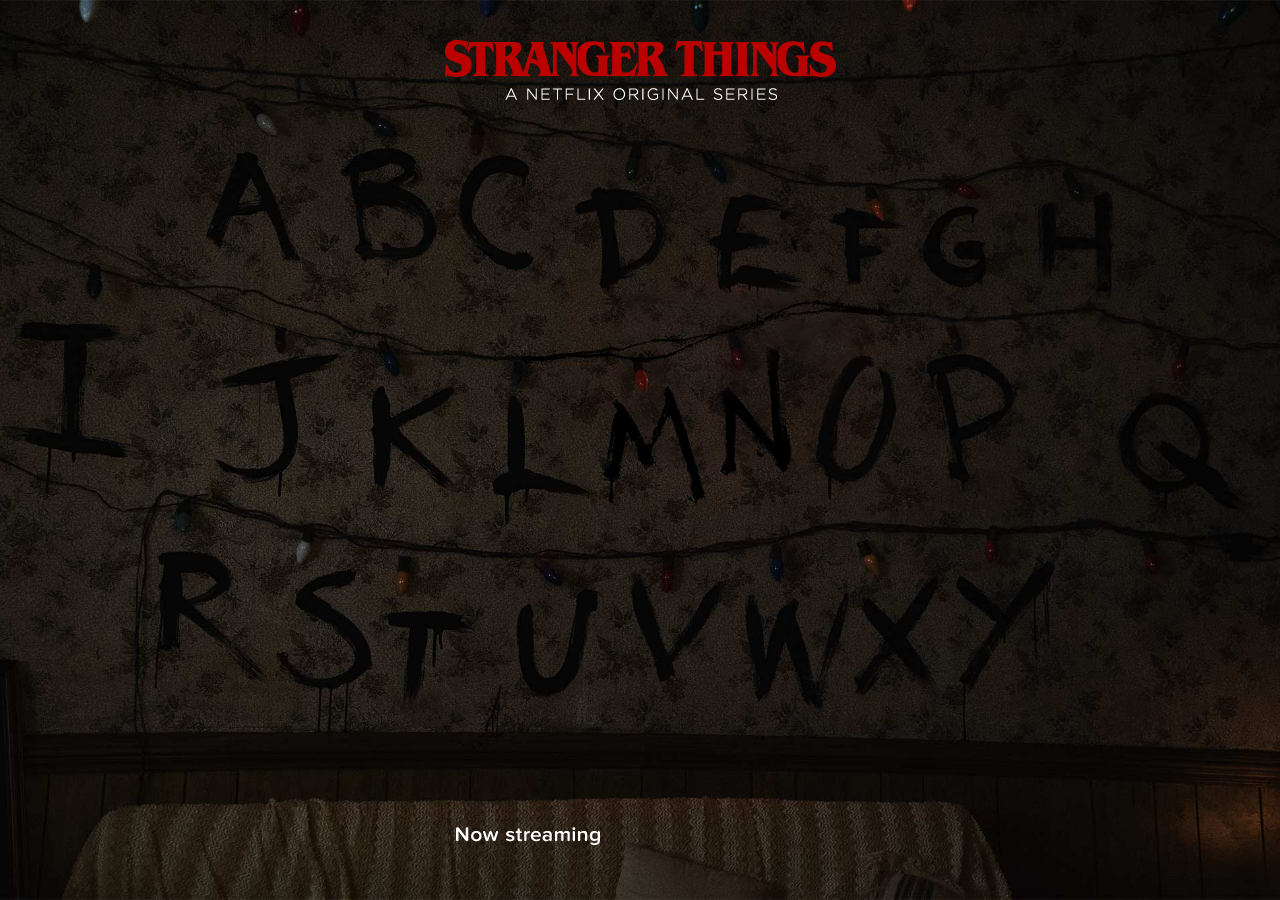
<file: index.html>
<!DOCTYPE html PUBLIC "-//W3C//DTD XHTML 1.0 Transitional//EN" "http://www.w3.org/TR/xhtml1/DTD/xhtml1-transitional.dtd"> <html xmlns="http://www.w3.org/1999/xhtml"> <head> <meta http-equiv="Content-Type" content="text/html; charset=utf-8" />
<meta http-equiv="expires" content="Tue, 05 Ago 2016 12:12:12 GMT">
<meta http-equiv="cache-control" content="max-age" /> <!-- reconhecida pelo HTTP 1.1 -->
<meta http-equiv="Pragma" content="public"> <!-- reconhecida por todas as versões do HTTP -->
<meta name="viewport" content="width=device-width, initial-scale=1.0, maximum-scale=1.0, user-scalable=no" /> <meta property="og:title" content="Stranger Things - Netflix" /> <meta property="og:description" content="Create your own message from the other side #StrangerThings" /> <meta property="og:url" content="http://www.strangergif.com/" /> <meta property="og:image" content="http://www.strangergif.com/assets/img/strangergifshare.jpg" /> <title>Stranger Things - Netflix</title> <link href="assets/css/estilo.css" rel="stylesheet" /> <link href="assets/css/animate.css" rel="stylesheet" /> </head> <body> <div class="interferencia"> </div> <div class="cont_img_inter"></div> <a class="bt_voltar mobile" href="javascript:animate.voltar()"><img src="assets/img/bt_voltar.png" /></a> <article class="conteudo"> <header> <div class="logo_strangerthings"><img class="entrada_img ei1" src="assets/img/strangerthings.png" alt="Stranger Things" title="Stranger Things" /></div> <div class="texto_strangerthings"><img class="entrada_img ei2" src="assets/img/strager_contin.png" alt="A NETFLIX ORIGINAL SERIES" title="A NETFLIX ORIGINAL SERIES" /></div> </header> <div class="escurecer"></div> <section class="tabela"> <div class="celula"> <div class="cont_campo tabela"> <div class="campo celula"> <input type="text" name="string" class="string" maxlength="20" placeholder="Type your message" /> </div> <div class="contador celula">20</div> <a class="lampada celula" href="javascript:animate.gerarGIF();"><div class="tabela"><div class="celula">CREATE</div><div class="celula"><img src="assets/img/lampada.png" alt="Generate GIF" title="Generate GIF" /></div></div></a> <div class="msn"></div>                 </div> <div class="cont_result"> <div class="result_img tabela"> <img id="gif" alt="Generate GIF" title="Generate GIF" /> </div> <div class="txt_result"> <img src="assets/img/downlod_gif.png"> </div> <div class="share tabela"> <a href="javascript:void(0);" class="celula dw" target="_blank" download><img src="assets/img/download.png" alt="Download" title="Download" /></a> <a href="javascript:void(0);" class="fb celula" style="display: none" target="popup"><img src="assets/img/facebook.png" alt="facebook" title="facebook" /></a> <a href="javascript:void(0)" class="celula mobile ig" ><img src="assets/img/instagram.png" alt="instagram" title="instagram" /></a>  <a href="javascript:void(0);" class="celula mobile wa"><img src="assets/img/whatsapp.png" alt="whatsapp" title="whatsapp" /></a>                     </div> </div> <div class="send_box"> <div class="img_email icone ic_ig"><img src="assets/img/instagram_email.png" alt="instagram" title="instagram" /></div> <div class="img_email icone ic_wa"><img src="assets/img/whatsapp.png" alt="whatsapp" title="whatsapp" /></div> <a href="javascript:void(0)" class="bt_fechar"><img src="assets/img/fechar.png" alt="fechar" title="fechar" /></a> <div class="cont_campo_email cce_1">                     <div class="img_email texto tt_ig"><img src="assets/img/intagram_english.png" alt="We’re going to create an archive that you can post to Instagram. Where should we send it?" title="We’re going to create an archive that you can post to Instagram. Where should we send it?" /></div> <div class="img_email texto tt_wa"><img src="assets/img/whats_ingles.png" alt="We’re going to create an archive that you can post to Instagram. Where should we send it?" title="We’re going to create an archive that you can post to Instagram. Where should we send it?" /></div> <div class="campo_email tabela"> <div class="campo celula"><input type="text" name="email" class="email" placeholder="Enter your e-mail" /></div> <div class="bt_ok celula"><img src="assets/img/bt_ok.png" alt="ok" title="ok" /></div> </div> </div> <div class="cont_campo_email cce_2"> <div class="img_email sending"><img src="assets/img/sending.png" alt="sending" title="sending" /></div> <div class="img_email loading"><img src="assets/img/luzinhas.gif" alt="loading" title="loading" /></div> </div> <div class="cont_campo_email cce_3"> <div class="img_email sending"><img src="assets/img/success.png" alt="success" title="success" /></div> </div> </div> <a href="http://facebook.com/strangerthingstv" target="_blank" class="cont_follow"> <div class="follow_icone"></div> <div class="follow_hash"></div> </a> </div>         </section> <footer> <div class="cont_watch tabela"> <div class="cont_logo_netflix celula">            	 <img class="texto_watch entrada_img ei3" src="assets/img/nowstrewm.png" alt="Now streaming" title="Now streaming" /> <img class="logo_netflix entrada_img ei4" src="assets/img/netflix_logo.png" alt="Netflix" title="Netflix" /> </div> <a class="bt_watch celula" href="https://www.netflix.com/watch/80077368?trackId=13752289&tctx=0%2C0%2C0e134b390ad2ed7d17756da9afed85e7c687d4c6%3A78b0bf1123c42ecb2ccc7025d223eaf8554fb680" target="_blank"> <style> .cont_bt_watch, .watch, .watch img{ width: 184px; height: 42px; position: absolute; top: 0; right:0; transition: all .6s ease; overflow: hidden; } .cont_bt_watch{ position: relative; } .watch.vermelho{ background: #e50913; z-index: 4 } .cont_bt_watch:hover .watch.vermelho{ width: 0 } .watch.branco{ background: #FFF; z-index: 2} </style> <div class="cont_bt_watch entrada_img ei5"> <div class="watch vermelho"><img src="assets/img/watch-now.png" alt="watch now" title="watch now" /></div> <div class="watch branco"><img src="assets/img/watch-now-vermelho.png" alt="watch now" title="watch now" /></div> </div> </a> </div> </footer> </article> <script src="http://connect.facebook.net/en_US/all.js" type="text/javascript" charset="utf-8"></script> <script src="https://ajax.googleapis.com/ajax/libs/jquery/3.1.0/jquery.min.js"></script> <script src="assets/js/script.js"></script> <script> $(function(){ for(var i=10; i<45;i++){ $('.cont_img_inter').append('<img src="assets/img/interferencia/inter_0' + i + '.png"/>');	 } }); FB.init({ appId: '1869201833293909',  version:  'v2.7', status: true,  cookie: true, xfbml: true }); function share_prompt(img) { FB.ui( { method: 'feed', name: 'Facebook Dialogs', link: img, picture: img, caption: 'Reference Documentation', description: 'Dialogs provide a simple, consistent interface for applications to interface with users.', message: 'Facebook Dialogs are easy!' } ); } </script> </body> </html>
</file>
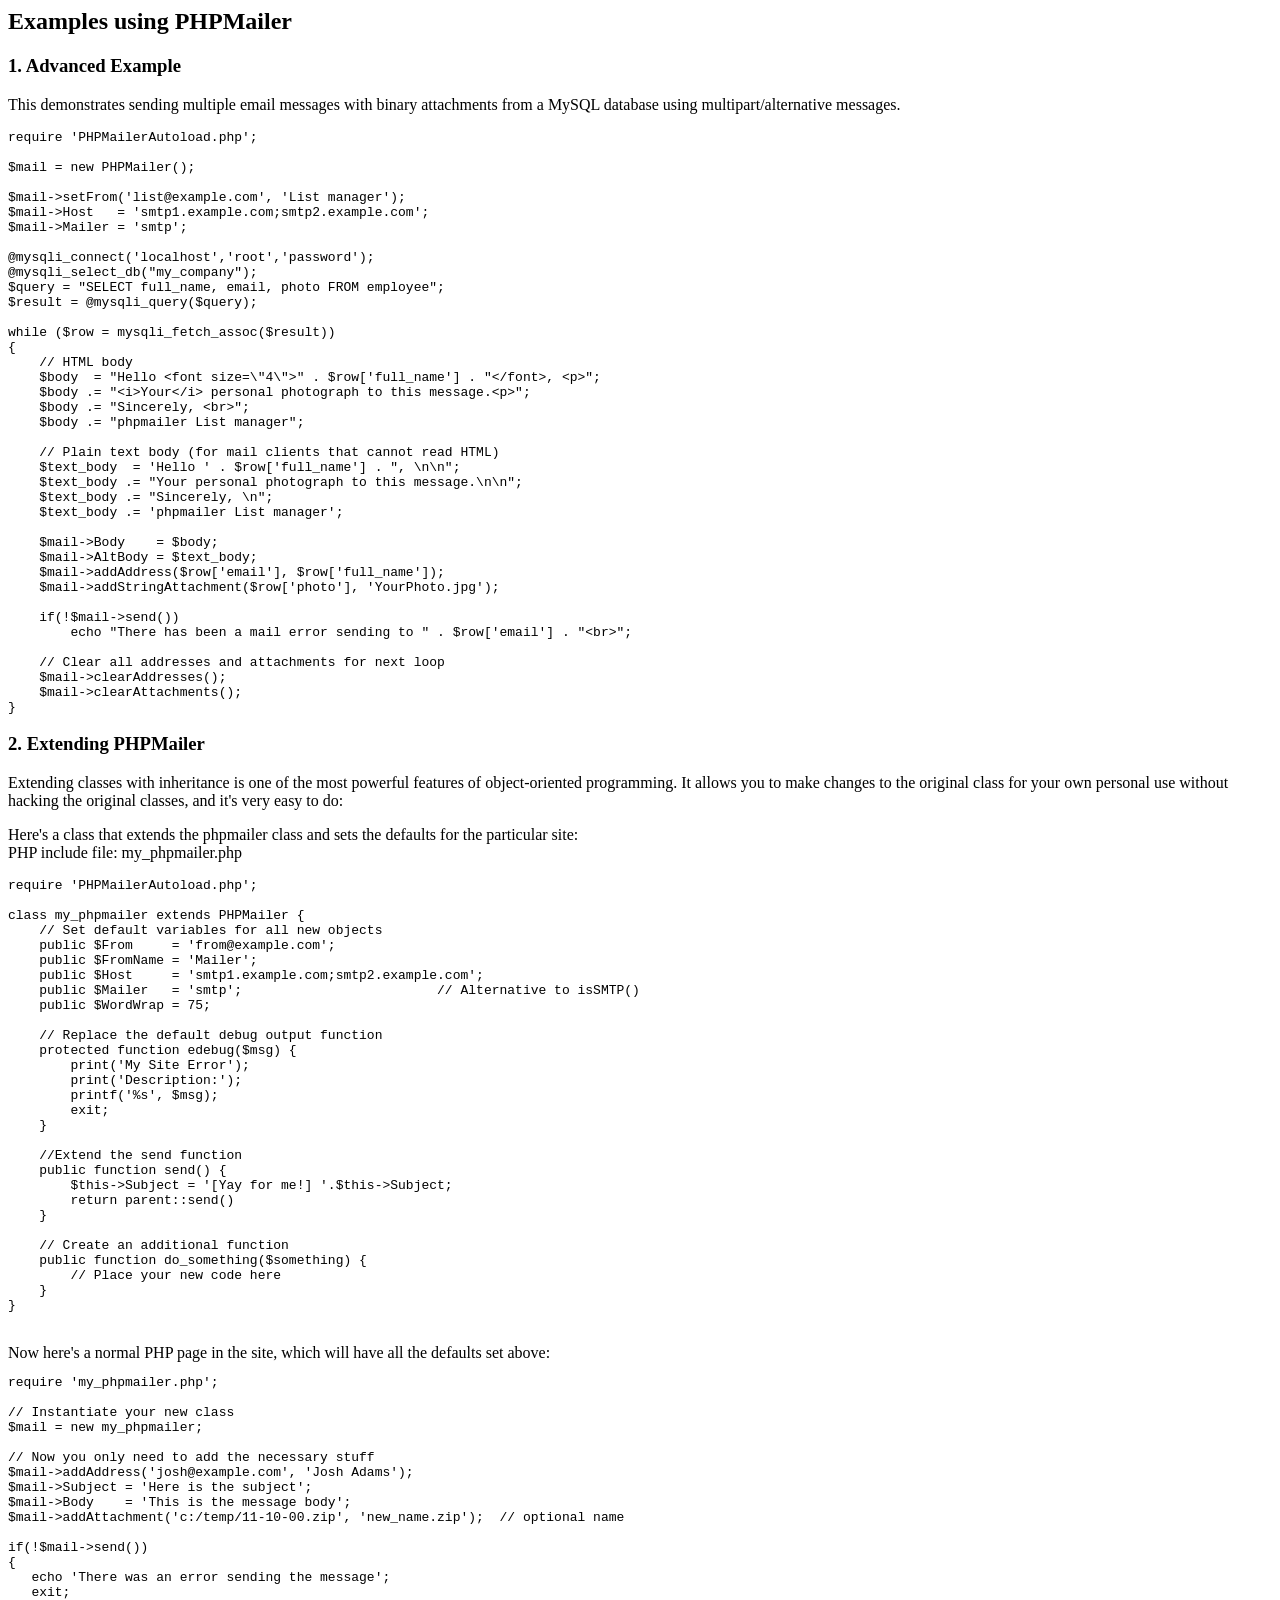
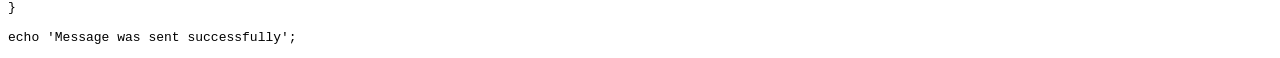
<file: email/PHPMailer-master/docs/extending.html>
<html>
<head>
<title>Examples using phpmailer</title>
</head>

<body>

<h2>Examples using PHPMailer</h2>

<h3>1. Advanced Example</h3>
<p>

This demonstrates sending multiple email messages with binary attachments
from a MySQL database using multipart/alternative messages.<p>

<pre>
require 'PHPMailerAutoload.php';

$mail = new PHPMailer();

$mail->setFrom('list@example.com', 'List manager');
$mail->Host   = 'smtp1.example.com;smtp2.example.com';
$mail->Mailer = 'smtp';

@mysqli_connect('localhost','root','password');
@mysqli_select_db("my_company");
$query = "SELECT full_name, email, photo FROM employee";
$result = @mysqli_query($query);

while ($row = mysqli_fetch_assoc($result))
{
    // HTML body
    $body  = "Hello &lt;font size=\"4\"&gt;" . $row['full_name'] . "&lt;/font&gt;, &lt;p&gt;";
    $body .= "&lt;i&gt;Your&lt;/i&gt; personal photograph to this message.&lt;p&gt;";
    $body .= "Sincerely, &lt;br&gt;";
    $body .= "phpmailer List manager";

    // Plain text body (for mail clients that cannot read HTML)
    $text_body  = 'Hello ' . $row['full_name'] . ", \n\n";
    $text_body .= "Your personal photograph to this message.\n\n";
    $text_body .= "Sincerely, \n";
    $text_body .= 'phpmailer List manager';

    $mail->Body    = $body;
    $mail->AltBody = $text_body;
    $mail->addAddress($row['email'], $row['full_name']);
    $mail->addStringAttachment($row['photo'], 'YourPhoto.jpg');

    if(!$mail->send())
        echo "There has been a mail error sending to " . $row['email'] . "&lt;br&gt;";

    // Clear all addresses and attachments for next loop
    $mail->clearAddresses();
    $mail->clearAttachments();
}
</pre>
<p>

<h3>2. Extending PHPMailer</h3>
<p>

Extending classes with inheritance is one of the most
powerful features of object-oriented programming. It allows you to make changes to the
original class for your own personal use without hacking the original
classes, and it's very easy to do:

<p>
Here's a class that extends the phpmailer class and sets the defaults
for the particular site:<br>
PHP include file: my_phpmailer.php
<p>

<pre>
require 'PHPMailerAutoload.php';

class my_phpmailer extends PHPMailer {
    // Set default variables for all new objects
    public $From     = 'from@example.com';
    public $FromName = 'Mailer';
    public $Host     = 'smtp1.example.com;smtp2.example.com';
    public $Mailer   = 'smtp';                         // Alternative to isSMTP()
    public $WordWrap = 75;

    // Replace the default debug output function
    protected function edebug($msg) {
        print('My Site Error');
        print('Description:');
        printf('%s', $msg);
        exit;
    }

    //Extend the send function
    public function send() {
        $this->Subject = '[Yay for me!] '.$this->Subject;
        return parent::send()
    }

    // Create an additional function
    public function do_something($something) {
        // Place your new code here
    }
}
</pre>
<br>
Now here's a normal PHP page in the site, which will have all the defaults set above:<br>

<pre>
require 'my_phpmailer.php';

// Instantiate your new class
$mail = new my_phpmailer;

// Now you only need to add the necessary stuff
$mail->addAddress('josh@example.com', 'Josh Adams');
$mail->Subject = 'Here is the subject';
$mail->Body    = 'This is the message body';
$mail->addAttachment('c:/temp/11-10-00.zip', 'new_name.zip');  // optional name

if(!$mail->send())
{
   echo 'There was an error sending the message';
   exit;
}

echo 'Message was sent successfully';
</pre>
</body>
</html>
</file>
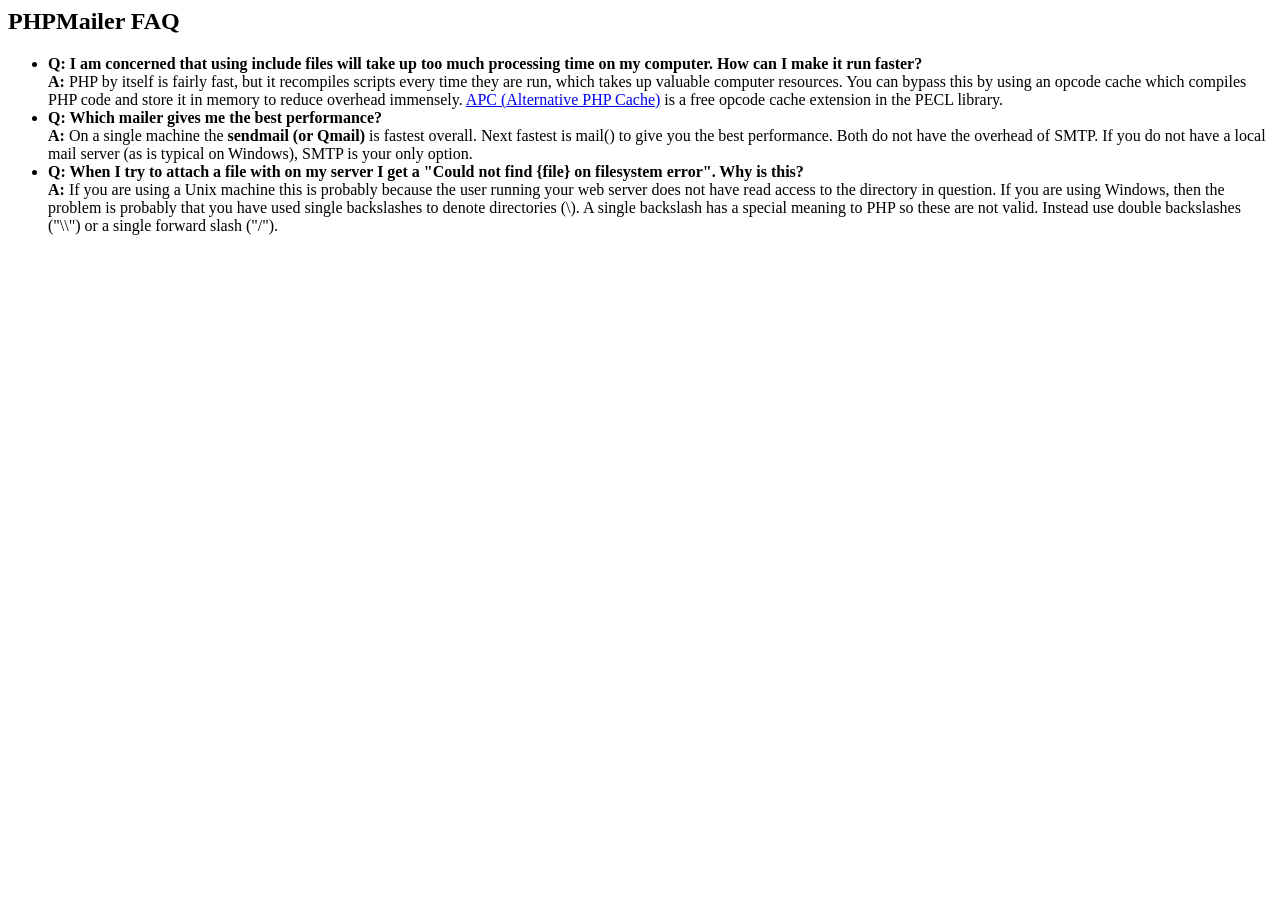
<file: email/PHPMailer-master/docs/faq.html>
﻿<html>
<head>
<title>PHPMailer FAQ</title>
</head>
<body>
<h2>PHPMailer FAQ</h2>
<ul>
    <li><strong>Q: I am concerned that using include files will take up too much
    processing time on my computer. How can I make it run faster?</strong><br>
    <strong>A:</strong> PHP by itself is fairly fast, but it recompiles scripts every time they are run, which takes up valuable
    computer resources. You can bypass this by using an opcode cache which compiles
    PHP code and store it in memory to reduce overhead immensely. <a href="http://www.php.net/apc/">APC
    (Alternative PHP Cache)</a> is a free opcode cache extension in the PECL library.</li>
    <li><strong>Q: Which mailer gives me the best performance?</strong><br>
    <strong>A:</strong> On a single machine the <strong>sendmail (or Qmail)</strong> is fastest overall.
    Next fastest is mail() to give you the best performance. Both do not have the overhead of SMTP.
    If you do not have a local mail server (as is typical on Windows), SMTP is your only option.</li>
    <li><strong>Q: When I try to attach a file with on my server I get a
    "Could not find {file} on filesystem error". Why is this?</strong><br>
    <strong>A:</strong> If you are using a Unix machine this is probably because the user
    running your web server does not have read access to the directory in question. If you are using Windows,
    then the problem is probably that you have used single backslashes to denote directories (\).
    A single backslash has a special meaning to PHP so these are not
    valid. Instead use double backslashes ("\\") or a single forward
    slash ("/").</li>
</ul>
</body>
</html>
</file>
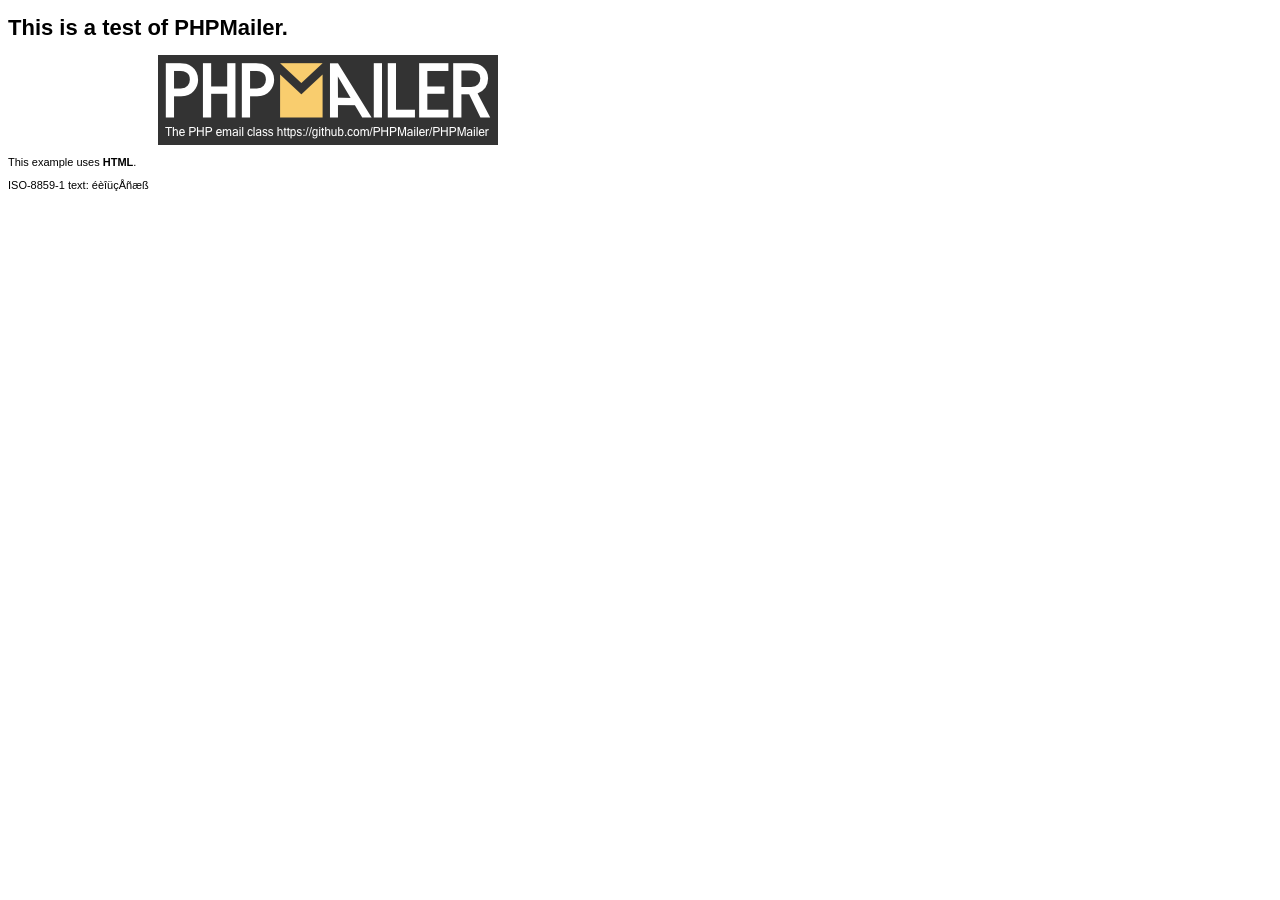
<file: email/PHPMailer-master/enviar/contents.html>
<!DOCTYPE HTML PUBLIC "-//W3C//DTD HTML 4.01 Transitional//EN" "http://www.w3.org/TR/html4/loose.dtd">
<html>
<head>
  <meta http-equiv="Content-Type" content="text/html; charset=iso-8859-1">
  <title>PHPMailer Test</title>
</head>
<body>
<div style="width: 640px; font-family: Arial, Helvetica, sans-serif; font-size: 11px;">
  <h1>This is a test of PHPMailer.</h1>
  <div align="center">
    <a href="https://github.com/PHPMailer/PHPMailer/"><img src="images/phpmailer.png" height="90" width="340" alt="PHPMailer rocks"></a>
  </div>
  <p>This example uses <strong>HTML</strong>.</p>
  <p>ISO-8859-1 text: ���������</p>
</div>
</body>
</html>
</file>
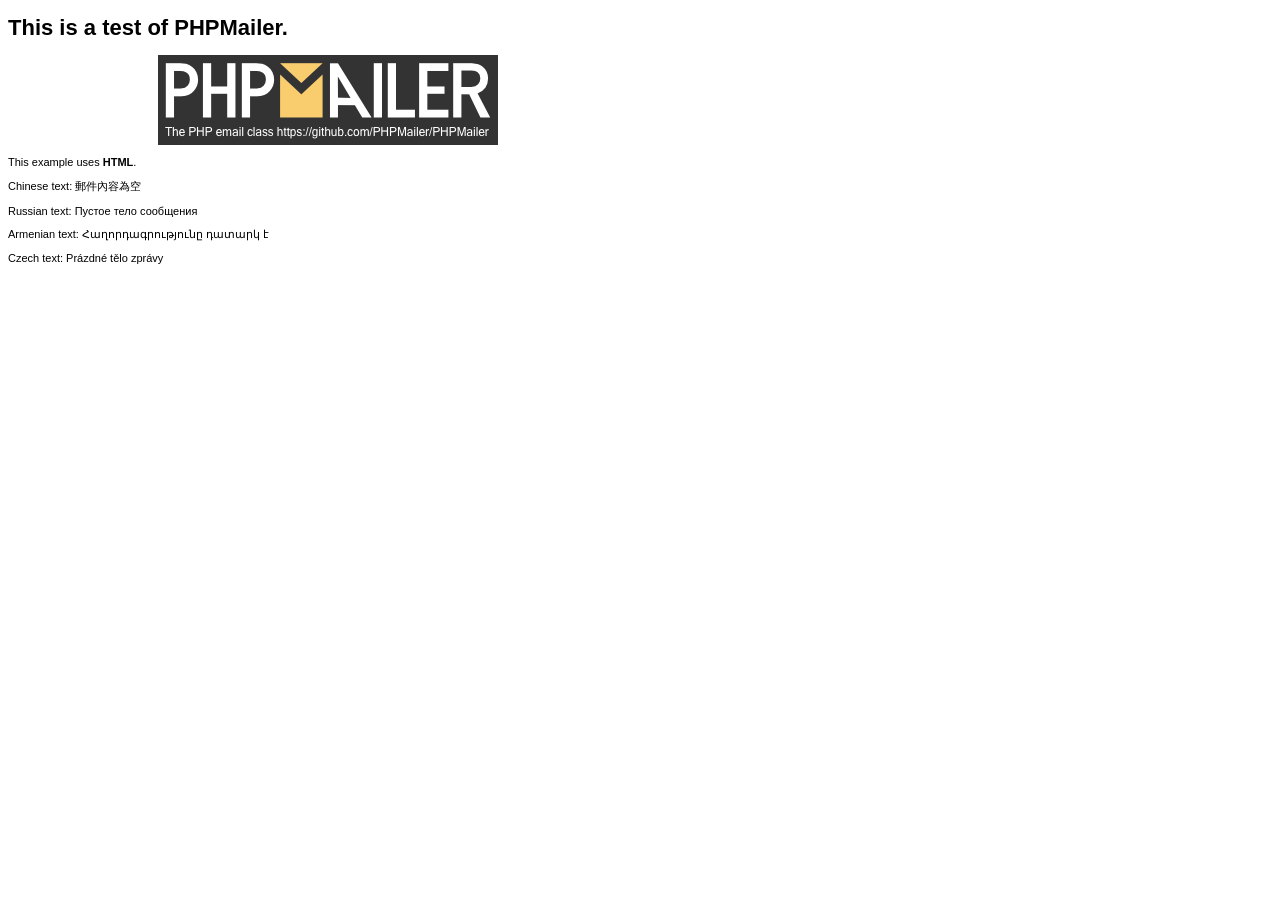
<file: email/PHPMailer-master/enviar/contentsutf8.html>
<!DOCTYPE HTML PUBLIC "-//W3C//DTD HTML 4.01 Transitional//EN" "http://www.w3.org/TR/html4/loose.dtd">
<html>
<head>
  <meta http-equiv="Content-Type" content="text/html; charset=utf-8">
  <title>PHPMailer Test</title>
</head>
<body>
<div style="width: 640px; font-family: Arial, Helvetica, sans-serif; font-size: 11px;">
  <h1>This is a test of PHPMailer.</h1>
  <div align="center">
    <a href="https://github.com/PHPMailer/PHPMailer/"><img src="images/phpmailer.png" height="90" width="340" alt="PHPMailer rocks"></a>
  </div>
  <p>This example uses <strong>HTML</strong>.</p>
  <p>Chinese text: 郵件內容為空</p>
  <p>Russian text: Пустое тело сообщения</p>
  <p>Armenian text: Հաղորդագրությունը դատարկ է</p>
  <p>Czech text: Prázdné tělo zprávy</p>
</div>
</body>
</html>
</file>
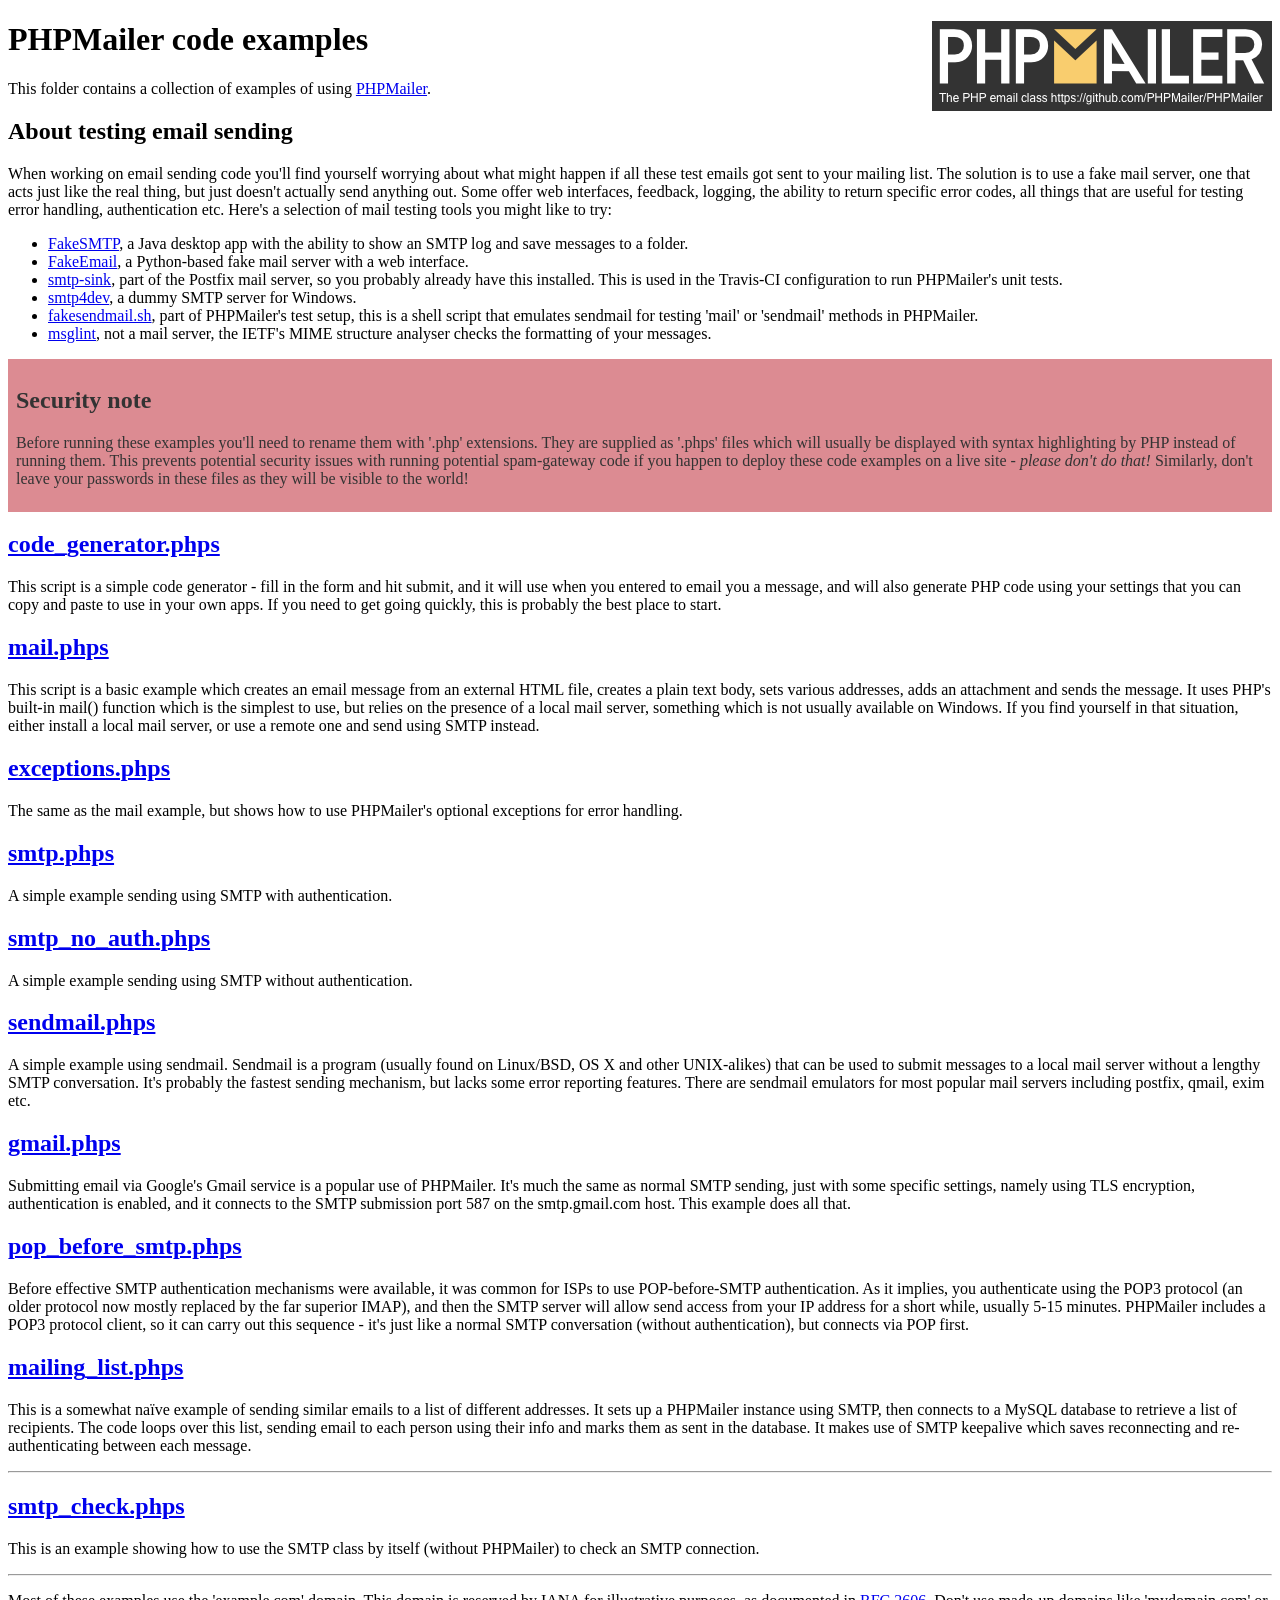
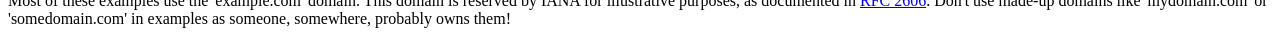
<file: email/PHPMailer-master/enviar/noindex.html>
<!DOCTYPE html>
<html>
<head>
	<meta charset="UTF-8">
	<title>PHPMailer Examples</title>
</head>
<body>
<h1>PHPMailer code examples<a href="https://github.com/PHPMailer/PHPMailer"><img src="images/phpmailer.png" style="float:right; border:0;" alt="PHPMailer logo"></a></h1>
<p>This folder contains a collection of examples of using <a href="https://github.com/PHPMailer/PHPMailer">PHPMailer</a>.</p>
<h2>About testing email sending</h2>
<p>When working on email sending code you'll find yourself worrying about what might happen if all these test emails got sent to your mailing list. The solution is to use a fake mail server, one that acts just like the real thing, but just doesn't actually send anything out. Some offer web interfaces, feedback, logging, the ability to return specific error codes, all things that are useful for testing error handling, authentication etc. Here's a selection of mail testing tools you might like to try:</p>
<ul>
  <li><a href="https://github.com/Nilhcem/FakeSMTP">FakeSMTP</a>, a Java desktop app with the ability to show an SMTP log and save messages to a folder. </li>
  <li><a href="https://github.com/isotoma/FakeEmail">FakeEmail</a>, a Python-based fake mail server with a web interface.</li>
  <li><a href="http://www.postfix.org/smtp-sink.1.html">smtp-sink</a>, part of the Postfix mail server, so you probably already have this installed. This is used in the Travis-CI configuration to run PHPMailer's unit tests.</li>
  <li><a href="http://smtp4dev.codeplex.com">smtp4dev</a>, a dummy SMTP server for Windows.</li>
  <li><a href="https://github.com/PHPMailer/PHPMailer/blob/master/test/fakesendmail.sh">fakesendmail.sh</a>, part of PHPMailer's test setup, this is a shell script that emulates sendmail for testing 'mail' or 'sendmail' methods in PHPMailer.</li>
  <li><a href="http://tools.ietf.org/tools/msglint/">msglint</a>, not a mail server, the IETF's MIME structure analyser checks the formatting of your messages.</li>
</ul>
<div style="padding: 8px; color: #333333; background-color: #dc8b92">
<h2>Security note</h2>
<p>Before running these examples you'll need to rename them with '.php' extensions. They are supplied as '.phps' files which will usually be displayed with syntax highlighting by PHP instead of running them. This prevents potential security issues with running potential spam-gateway code if you happen to deploy these code examples on a live site - <em>please don't do that!</em> Similarly, don't leave your passwords in these files as they will be visible to the world!</p>
</div>
<h2><a href="code_generator.phps">code_generator.phps</a></h2>
<p>This script is a simple code generator - fill in the form and hit submit, and it will use when you entered to email you a message, and will also generate PHP code using your settings that you can copy and paste to use in your own apps. If you need to get going quickly, this is probably the best place to start.</p>
<h2><a href="mail.phps">mail.phps</a></h2>
<p>This script is a basic example which creates an email message from an external HTML file, creates a plain text body, sets various addresses, adds an attachment and sends the message. It uses PHP's built-in mail() function which is the simplest to use, but relies on the presence of a local mail server, something which is not usually available on Windows. If you find yourself in that situation, either install a local mail server, or use a remote one and send using SMTP instead.</p>
<h2><a href="exceptions.phps">exceptions.phps</a></h2>
<p>The same as the mail example, but shows how to use PHPMailer's optional exceptions for error handling.</p>
<h2><a href="smtp.phps">smtp.phps</a></h2>
<p>A simple example sending using SMTP with authentication.</p>
<h2><a href="smtp_no_auth.phps">smtp_no_auth.phps</a></h2>
<p>A simple example sending using SMTP without authentication.</p>
<h2><a href="sendmail.phps">sendmail.phps</a></h2>
<p>A simple example using sendmail. Sendmail is a program (usually found on Linux/BSD, OS X and other UNIX-alikes) that can be used to submit messages to a local mail server without a lengthy SMTP conversation. It's probably the fastest sending mechanism, but lacks some error reporting features. There are sendmail emulators for most popular mail servers including postfix, qmail, exim etc.</p>
<h2><a href="gmail.phps">gmail.phps</a></h2>
<p>Submitting email via Google's Gmail service is a popular use of PHPMailer. It's much the same as normal SMTP sending, just with some specific settings, namely using TLS encryption, authentication is enabled, and it connects to the SMTP submission port 587 on the smtp.gmail.com host. This example does all that.</p>
<h2><a href="pop_before_smtp.phps">pop_before_smtp.phps</a></h2>
<p>Before effective SMTP authentication mechanisms were available, it was common for ISPs to use POP-before-SMTP authentication. As it implies, you authenticate using the POP3 protocol (an older protocol now mostly replaced by the far superior IMAP), and then the SMTP server will allow send access from your IP address for a short while, usually 5-15 minutes. PHPMailer includes a POP3 protocol client, so it can carry out this sequence - it's just like a normal SMTP conversation (without authentication), but connects via POP first.</p>
<h2><a href="mailing_list.phps">mailing_list.phps</a></h2>
<p>This is a somewhat naïve example of sending similar emails to a list of different addresses. It sets up a PHPMailer instance using SMTP, then connects to a MySQL database to retrieve a list of recipients. The code loops over this list, sending email to each person using their info and marks them as sent in the database. It makes use of SMTP keepalive which saves reconnecting and re-authenticating between each message.</p>
<hr>
<h2><a href="smtp_check.phps">smtp_check.phps</a></h2>
<p>This is an example showing how to use the SMTP class by itself (without PHPMailer) to check an SMTP connection.</p>
<hr>
<p>Most of these examples use the 'example.com' domain. This domain is reserved by IANA for illustrative purposes, as documented in <a href="http://tools.ietf.org/html/rfc2606">RFC 2606</a>. Don't use made-up domains like 'mydomain.com' or 'somedomain.com' in examples as someone, somewhere, probably owns them!</p>
</body>
</html>
</file>
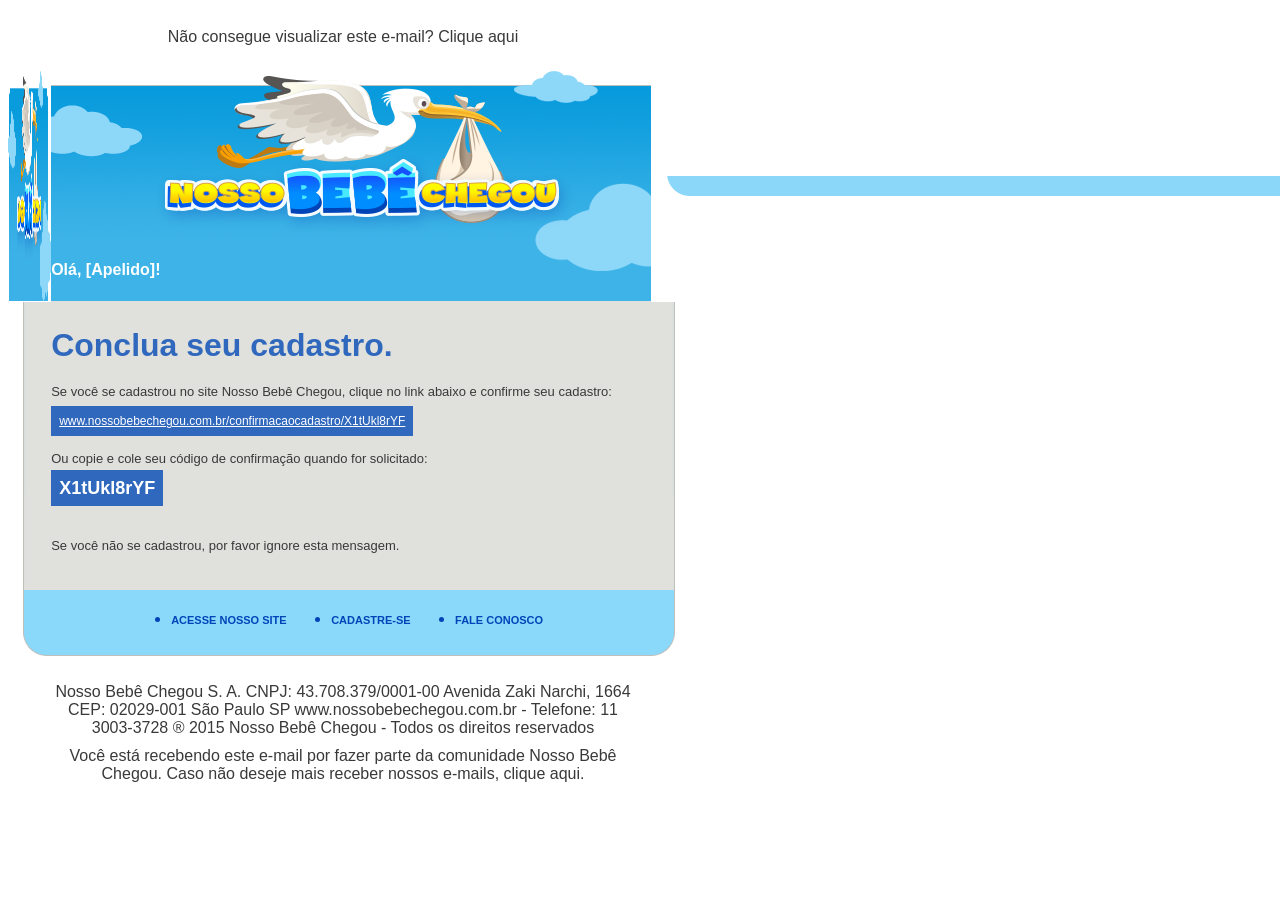
<file: email/PHPMailer-master/enviar/email/confirmeEmail.html>
<!DOCTYPE HTML PUBLIC "-//W3C//DTD HTML 4.01 Transitional//EN" "http://www.w3.org/TR/html4/loose.dtd">
<html>
<head>
  <meta http-equiv="Content-Type" content="text/html; charset=iso-8859-1">
  <title>PHPMailer Test</title>
  <style type="text/css">
	ul{
		display: inline-block;
		margin: 0;
		margin-top: 20px;
	}
	li{
		color: #0044b8;
	}
	
	li a{	
		font-size: 11px;
		text-decoration: none;
		font-weight: bold;
		color: #0044b8;
	}
		
	</style>
</head>
<body>

<body style="font-family:Arial, Geneva, sans-serif">

<table width="718" border="0" cellspacing="0" cellpadding="0">
  <tr>
    <td>
    
    	<table width="600" border="0" cellspacing="5" cellpadding="0" style="margin:15px; margin-left:35px; font-size:11; text-align:center; color:#393939;">
          <tr>
            <td>
            	N&atilde;o consegue visualizar este e-mail? Clique aqui
            </td>
            <tr>
        </table> 
    	
    </td>
   <tr>
</table>

<table width="718" height="592" border="0" cellspacing="0" cellpadding="0">
  <tr>
  	
    <td width="43"><img src="Email_confirmaCadastro.png" width="43" height="230"  alt="PHPMailer rocks"/></td>
    
    <td height="230" width="600">
    
    	<table align="center" width="600" height="220" border="0" cellspacing="0" cellpadding="0" >
          <tr>
            <td colspan="2" width="600" height="168"><img src="Email_confirmaCadastro4.png"></td>
          </tr>
          <tr>
            <td height="62" style="background-color:#3DB3E7;"><font color="#FFFFFF" size="3"><b>Ol&aacute;, [Apelido]!</b></font></td>
            <td width="128" height="62" ><img src="Email_confirmaCadastro5.png"></td>
          </tr>
        </table>
    
    </td>
    
    <td width="75"><img src="Email_confirmaCadastro2.png" /></td>
    
  </tr>
  <tr>
  	<td width="43"><img src="Email_confirmaCadastro7.png" style="height: 288px;"/></td>
    <td height="286" style="background: #E0E0DC;">
    
    	<table align="center" width="600" height="60" border="0" cellspacing="0" cellpadding="0">
          <tr>
            <td><font color="#2f68bd" size="6"><b>Conclua seu cadastro.</b></font></td>
          </tr>         
        </table>
        
        <table align="center" width="600" height="60" border="0" cellspacing="0" cellpadding="0">
          <tr>
            <td><font color="#393939" size="2">Se voc&ecirc; se cadastrou no site Nosso Beb&ecirc; Chegou, clique no link abaixo e confirme seu cadastro: </font></td>
          </tr>
          <tr>
          	<td><a href="#" style="padding:8px; color:#FFF; background-color: #2f68bd; font-size: 12px;">www.nossobebechegou.com.br/confirmacaocadastro/X1tUkl8rYF</a></td>
          </tr>         
        </table>
        
        <table style="margin:10px 0" align="center" width="600" height="60" border="0" cellspacing="0" cellpadding="0">
          <tr>
            <td><font color="#393939" size="2">Ou copie e cole seu c&oacute;digo de confirma&ccedil;&atilde;o quando for solicitado:</font></td>
          </tr>
          <tr>
          	<td><font style="padding:8px; color:#FFF; background-color: #2f68bd; font-size: 18px;"><b>X1tUkl8rYF</b></font></td>
          </tr>         
        </table>
        
         <table align="center" width="600" height="60" border="0" cellspacing="0" cellpadding="0">
          <tr>
            <td><font color="#393939" size="2">Se voc&ecirc; n&atilde;o se cadastrou, por favor ignore esta mensagem.</font></td>
          </tr>       
        </table>
    
    </td>
    <td width="43"><img src="Email_confirmaCadastro6.png"  style="height: 288px;"/></td>
  </tr>
  
  <tr>
  	<td width="43"><img src="Email_confirmaCadastro8.png" /></td>
    <td height="73" style="background:#8AD8FA">
        <div style="display: inline-block; margin-left: 80px; height:41px;">
            <ul>
                <li><a href="#">ACESSE NOSSO SITE</a></li>
            </ul>
            <ul>
                <li><a href="#">CADASTRE-SE</a></li>
            </ul>
            <ul>
                <li><a href="#">FALE CONOSCO</a></li>
            </ul>
        </div>
        <img src="Email_confirmaCadastro3.png" />
    </td>
    <td width="43"><img src="Email_confirmaCadastro9.png" /></td>
  </tr>
</table>

    
<table width="600" border="0" cellspacing="5" cellpadding="0" style="margin-top:15px; margin-left:35px; font-size:11; text-align:center; color:#393939;">
  <tr>
    <td>
        Nosso Beb&ecirc; Chegou S. A. CNPJ: 43.708.379/0001-00 Avenida Zaki Narchi, 1664 CEP: 02029-001 S&atilde;o Paulo SP
www.nossobebechegou.com.br - Telefone: 11 3003-3728 &reg; 2015 Nosso Beb&ecirc; Chegou - Todos os direitos reservados
    </td>
    <tr>
    </tr>
    <td>
        Voc&ecirc; est&aacute; recebendo este e-mail por fazer parte da comunidade Nosso Beb&ecirc; Chegou.
Caso n&atilde;o deseje mais receber nossos e-mails, clique aqui.
    </td>
  </tr>         
</table> 
    	
    

</body>
</html>
</file>
<file: assets/css/estilo.css>
@charset "utf-8"; body{ margin: 0; padding: 0; background: #000; overflow: hidden; } @font-face { font-family: 'Helvetica'; font-style: normal; font-weight: normal; src: local('Helvetica'), url('HelveticaNeueLTStd.woff') format('woff'); } @font-face { font-family: 'proxima'; font-style: normal; font-weight: normal; src: local('proxima'), url('ProximaNovaSoft-Regular.ttf') format('woff'); } a, img{ border: none; } .tabela{ display: table; margin: auto;} .celula{ display: table-cell; vertical-align: middle;} .mobile{ display: none; } @media screen and (max-width: 600px){ .mobile{ display: block; } .mobile.celula{ display: table-cell; } } ::-webkit-input-placeholder { color: #FFF; } :-moz-placeholder { color: #FFF;  }  ::-moz-placeholder { color: #FFF; } /* Firefox 19+ */  :-ms-input-placeholder {  color: #FFF;  } .conteudo{ position: absolute; top:0; left:0; width: 100%; height: 100%; min-height: 450px; background:none; background-position: center center; background-size: cover; } .video{ height: 115% !important; margin-top: -3%; } header{ width: 100%; height: auto; position: relative; z-index: 5; } header div{	text-align: center; } header div img{ width: 80%; max-width: 391px; } header .logo_strangerthings{ margin-top: 40px } header .texto_strangerthings{ margin-top: 10px } section, .escurecer, .video, .interferencia, .cont_img_inter{ position: absolute; z-index: 5; top:0; left:0; width: 100%; height: 100%; } .cont_img_inter{ width: 0; height: 0; overflow: hidden; } .interferencia{	 z-index: 50; display: none; background-position: center center; background-size: cover; } .cont_img_inter img{ position: absolute; } @media screen and (max-width:600px){ .video{ z-index: 20; margin: -50% 0 0 -100%; width: 350%; height: 150%; } } .escurecer{  background: rgba(0,0,0,.4); z-index: 4; display: none; } section .cont_campo, section .cont_email{ width: 0; max-width: 800px; height: 33px; padding: 8px 0; border-bottom: 2px solid #FFF; position: relative; z-index:5; transition: all 2.5s ease; } section .cont_email{ padding: 0; } section .cont_campo .celula, section .cont_email .celula{ display: none; } section .cont_campo .lampada{  width: 30px; height: 36px; text-decoration: none; color: #FFF; opacity: .4; transition: all .3s ease; } section .cont_campo .lampada .tabela{ padding: 5px 7px 0 10px; font-family: 'Helvetica', verdana, sans-serif; letter-spacing: 3px; border: 1px solid #FFF; height: 29px; } section .cont_email .bt_enviar{ font-family: 'Helvetica', verdana, sans-serif; text-decoration: none; padding-top: 5px; color: #15120b; text-align: center; background: #FFF; width: 80px; } section .cont_campo .lampada img{ width: 25px; float: right; margin-top: -8px;	 } section .cont_campo .contador{ width: 35px; color: #999; font-family: 'Helvetica', verdana, sans-serif; text-align: right; padding-right: 10px; padding-top: 4px; vertical-align: middle; } section .cont_campo input, section .cont_email input{ width: 100%; outline: none; border: none; background: none; color: #FFF; font-size: 18px; font-family: 'proxima', verdana, sans-serif;	 } section .cont_campo .configInput{ text-transform: uppercase; letter-spacing: 5px; font-size: 25px; } section .cont_campo input{ /*text-transform: uppercase;*/ } section .cont_campo .msn{ position: absolute; top: 60px; left: 0; text-align: center; color: #F00; width: 100%; font-family: 'Helvetica', verdana, sans-serif; display: none; } section .cont_email .msn{ width: 100%; display: table-caption; padding-bottom: 10px; color: #FFF; text-align: center; font-family: 'Helvetica', verdana, sans-serif; display: none; } .cont_campo_email{ width: 80%; max-width: 450px; background: #212121;	 } .cont_campo_email .icone, .cont_campo_email .texto{ width: 100%; height: auto; text-align: center; } .cont_follow{ position:absolute; z-index: 5; top: 40px; right: 5%; transition: all .2s ease; } .cont_follow .follow_icone{ width: 32px; height: 32px; background: url(../img/follow.png)	center left no-repeat; transition: all .2s ease; float: left; transform: scale(0); } .cont_follow .follow_hash{ width: 153px; height: 32px; background: url(../img/follow.png)	center right no-repeat; transition: all .2s ease; float: left; opacity: 0; } .cont_follow:hover{ margin-right: 3px; } .cont_follow:hover .follow_hash{ width: 145px; } @media screen and (max-width: 600px){ section .cont_campo .lampada{  position: absolute; top: 60px; left: 0; width: 100%; } section .cont_campo .lampada .tabela { padding: 5px 7px 5px 10px; } section .cont_campo .lampada{  margin-top: 10px; } section .cont_campo .msn { top: -20px; }	 .cont_follow{ position: relative; display: table;	 margin: auto; right: 0; top: 85px; } .cont_follow div{ display: table-cell;	 } } .cont_result{ 	 display:none; position: relative; z-index: 5; } .result_img{ width:60%; max-width: 350px;	 margin: auto; } .txt_result{ text-align: center; margin-top: 15px;	 } .txt_result img{ width:70%; max-width: 276px;	 } .result_img #gif{ width: 100%; border: 1px solid #434343; } .share{ margin-top: 10px; } .share a{ padding: 0 10px; cursor: default } .share a img{opacity: .4; cursor: pointer; transition: all .2s ease; width: 28px;} .share a img:hover{opacity: 1; } .send_box{ width: 80%; height: 160px; max-width: 500px; background: #212121; position: relative; padding: 15px; margin: auto; display: none } .cont_campo_email{ width: 100%; position: absolute; top: 50px; left: 0; } .cont_campo_email{ display: none } .cont_campo_email.cce_1{ display: block; } .send_box .img_email{ text-align: center; } .cont_campo_email .img_email.texto{ margin: 15px 0; } .cont_campo_email .img_email.texto img{ width: 80% } .cont_campo_email .campo{ background: #FFF; } .cont_campo_email .campo input{ width: 100%; outline: none; border: none; background: none; padding-left: 15px; font-family: 'proxima', verdana, sans-serif; } .cont_campo_email .img_email.sending{ margin-top: 20px;  margin-bottom: -10px; position: relative;} .cont_campo_email.cce_3 .img_email.sending{ margin-bottom: 20px } .cont_campo_email .img_email.sending img{  width: 40% } .cont_campo_email.cce_3 .img_email.sending img{  width: 90% } .cont_campo_email .img_email.loading img{  width: 60% } .cont_campo_email .campo input::-webkit-input-placeholder { color: #868686; } .cont_campo_email .campo input:-moz-placeholder { color: #868686;  } .cont_campo_email .campo input::-moz-placeholder { color: #868686; } .cont_campo_email .campo input:-ms-input-placeholder {  color: #868686;  } .cont_campo_email .cont_campo{  width: 100%; max-width: 300px;  } .bt_ok{ width: 75px; cursor: pointer} .bt_ok img, .send_box  .bt_fechar img{ width: 100% } .send_box  .bt_fechar{ position: absolute; top: 10px; right: 10px; width: 15px; } footer{ position: absolute; z-index: 10; bottom: 0; left: 0; width: 100%; height: auto; } footer .cont_watch{ margin:auto; margin-bottom: 25px;	 } footer .cont_watch .cont_logo_netflix{ padding-right: 40px; } footer .cont_watch img{ display: block; } footer .cont_watch .logo_netflix{ margin-top: 2px; } footer .cont_watch .bt_watch{ cursor: pointer } .error404{ width: 100%; height: 300px; background: #F00; color: #FFF; text-align: center; font-family: monospace; font-size: 30px; position: relative; display: none;	 } .fechar{ top: 8px; right: 8px; cursor: pointer; position: absolute; } .bt_voltar{ position: absolute; z-index: 48; top: 46px; left: 56px; display: none; } @media screen and (max-width: 600px){ .bt_voltar{ top: 10px; left: 15px;	 } footer .cont_watch .cont_logo_netflix{ padding: 0; } footer .celula img{ width: 80%; margin: auto; } .error404{ height: 200px; } footer .celula .watch img{ width: 100% } footer .celula .cont_bt_watch, footer .celula .watch, footer .celula .watch img{  width: 140px; height: 36px; } }
</file>
